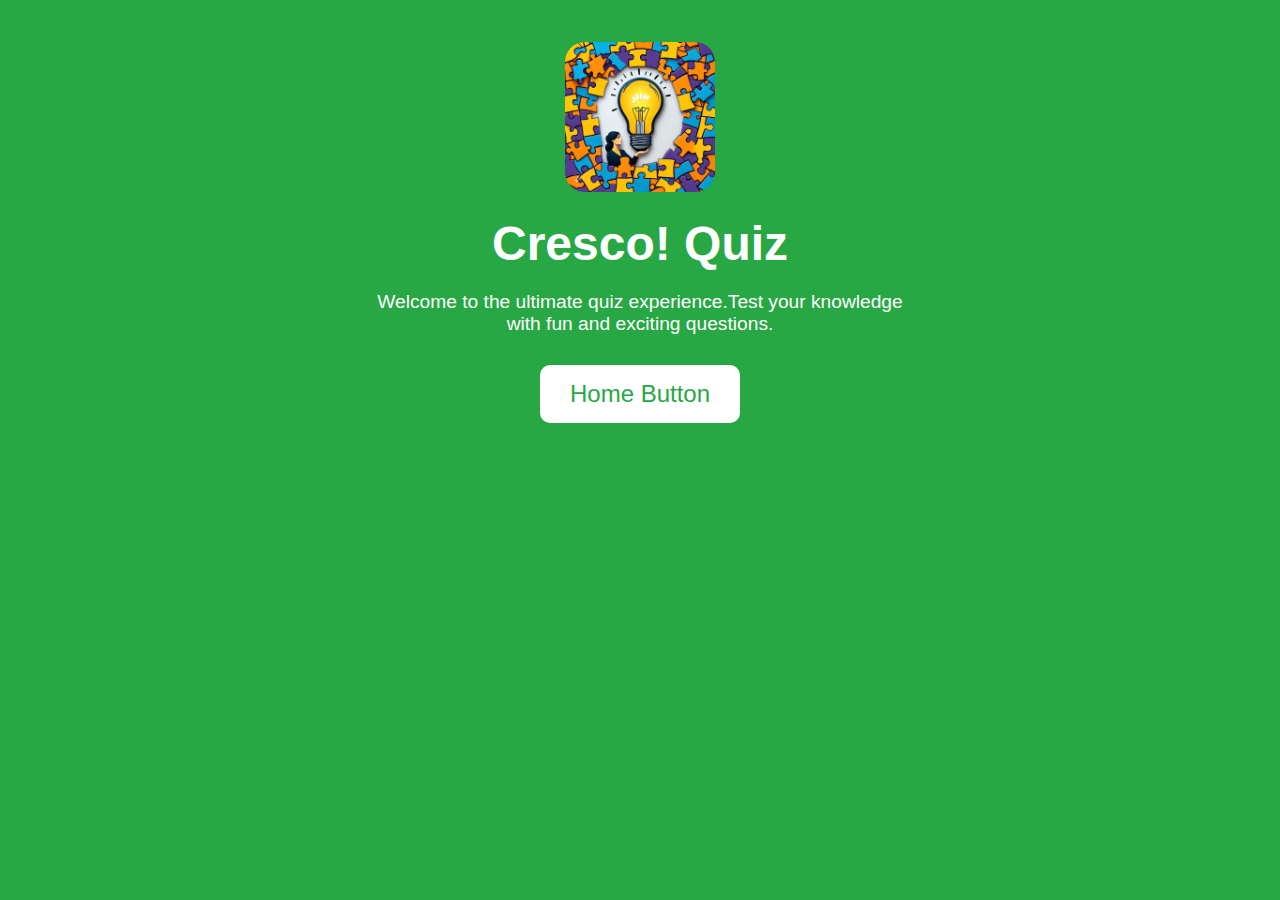
<file: index.html>
<!DOCTYPE html>
<html lang="en">
<head>
  <meta charset="UTF-8">
  <meta name="viewport" content="width=device-width, initial-scale=1.0">
  <title>Cresco! Quiz</title>
  <link rel="stylesheet" href="front.css">
</head>
<body>
  <div class="container">
    <header>
        <img src="cresco.jpg" alt="Quiz Image" class="square-image">
      <h1>Cresco! Quiz</h1>
      <p>Welcome to the ultimate quiz experience.Test your knowledge with fun and exciting questions.</p>
    </header>

    <!-- Button to redirect to another page -->
    <a href="practice.html" class="home-button">Home Button</a>
  </div>
</body>
</html>
</file>
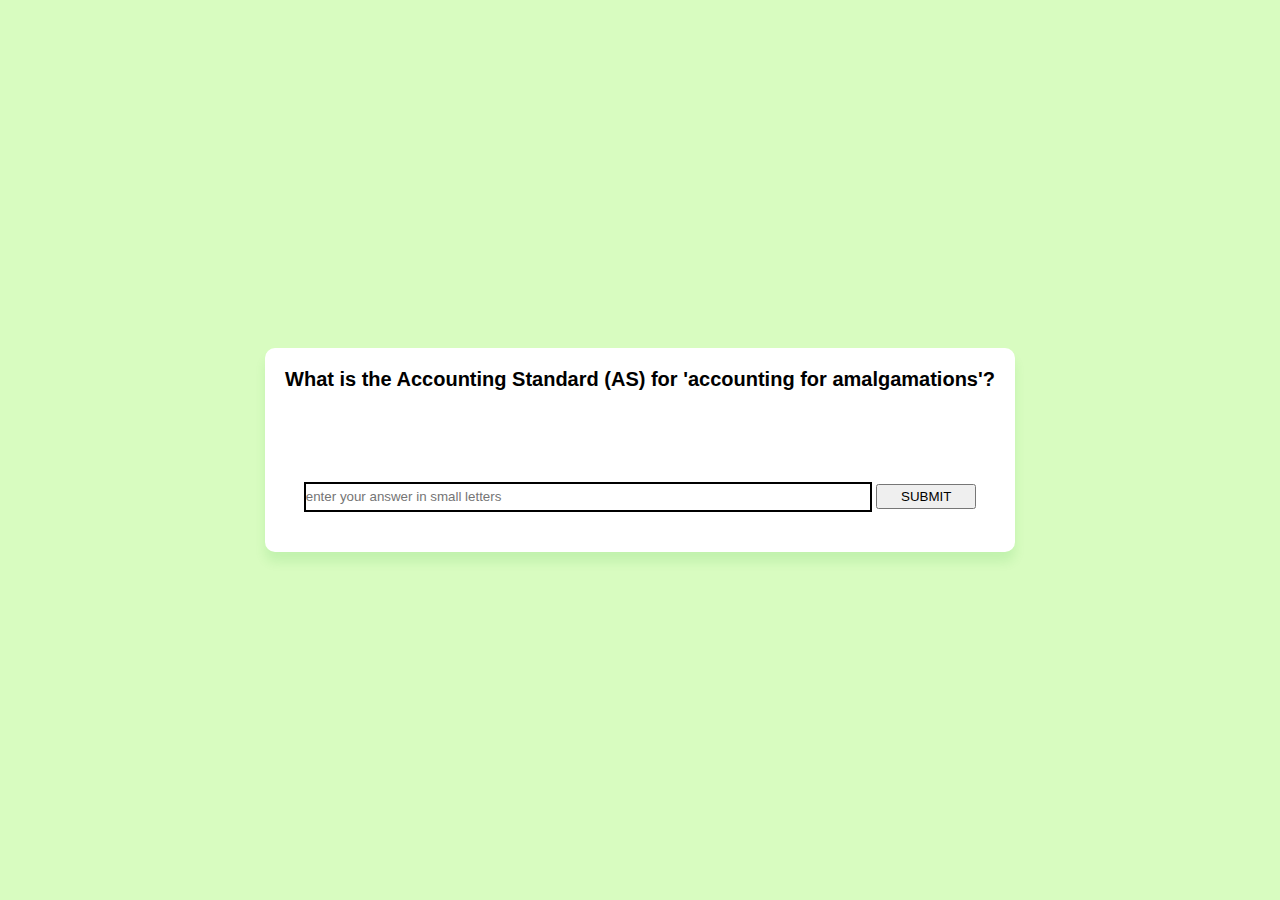
<file: caStandards.html>
<!DOCTYPE html>
<html lang="en">
<head>
  <meta charset="UTF-8">
  <meta name="viewport" content="width=device-width, initial-scale=1.0">
  <title>Quiz Website</title>
  <link rel="stylesheet" href="caStandards.css">
</head>
<body>
  <div class="quiz-container">
    <div class="quiz-box">
      <div id="question" class="question"></div>
      <div class="answerText">

       
        <input type="text" placeholder="enter your answer in small letters" id="answerBox"> 
        
        <button class="ansSubmitButn">SUBMIT</button>

      </div>
      <div id="result" class="result">placeholder</div>
    </div>
  </div>
  <script src="caStandards.js"></script>
</body>
</html>
</file>
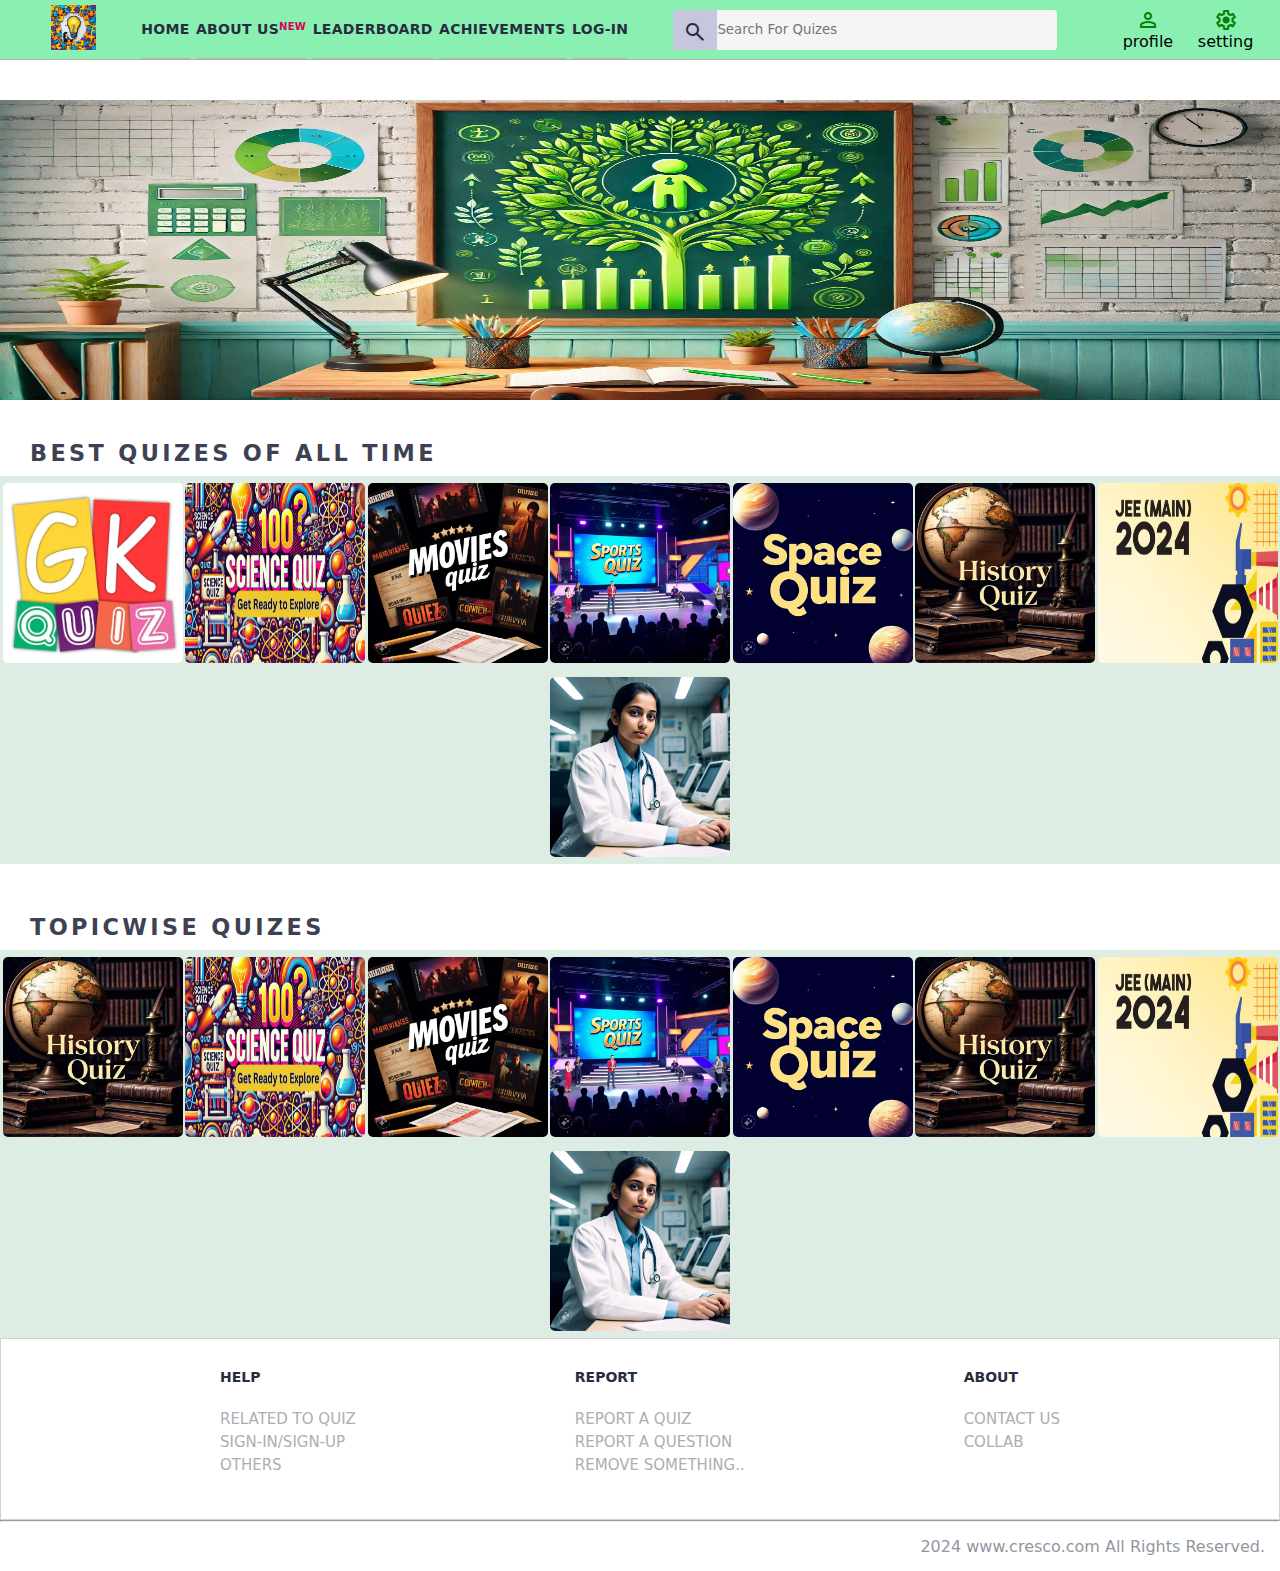
<file: practice.html>
<!DOCTYPE html>
<html lang="en">
    <head>
    <title>CRESCO!</title>
    <link rel="stylesheet" href="practice.css">
    <link rel="stylesheet" href="https://fonts.googleapis.com/css2?family=Material+Symbols+Outlined:opsz,wght,FILL,GRAD@20..48,100..700,0..1,-50..200" />

    <body>
        <header>
            <div class="logo_container">
                <a href="#"><img class="img" src="cresco.jpg" alt="Cresco"></a>
            </div>
            <nav class="nav_bar">
               <a href="frontpage.html">HOME</a> 
               <a href="#">ABOUT US<sup id="su">New</sup></a> 
               <a href="#">LEADERBOARD</a> 
               <a href="#">ACHIEVEMENTS</a> 
               <a href="#">log-in</a>
            </nav>
            
        <div class="search_bar">
            <span class="material-symbols-outlined search_icon">search</span>
            <input class="search_input" placeholder="Search For Quizes">
        </div>
            
        <div class="action_bar">
                <div class="action_container">
                    <span class="material-symbols-outlined action_icon">person</span>
                   <span CLASS="action_name">profile</span>
                </div>
                 <div class="action_container"> 
                    <span class="material-symbols-outlined action_icon"> settings </span>
                    <span CLASS="action_name">setting</span>
                </div>
         </div>
        </header>
        <main>
                <div class="banner_container">
                <img class="banner_image" src="Designer6.jpeg" alt="main banner">
                </div>
    
            <div class="category_hedding">best quizes of all time </div>
                <div class="category_items">
                    <a class="sub_images" href="questions.html"><img src="gk.jpg"></a>
                    <a class="sub_images" href="#"><img src="science1.png"></a>
                    <a class="sub_images" href="#"><img src="movies.jpg"></a>
                    <a class="sub_images" href="#"><img src="sports.jpg"></a>
                    <a class="sub_images" href="#"><img src="space.jpg"></a>
                    <a class="sub_images" href="#"><img src="history.jpg"></a>
                    <a class="sub_images" href="#"><img src="jeemains.jpg"></a>
                    <a class="sub_images" href="#"><img src="neet.jpg"></a>
                </div>
            </div>
            <div class="category_hedding">topicwise quizes </div>
                <div class="category_items">
                    <a class="sub_images" href="page1.html"><img src="history.jpg"></a>
                    <a class="sub_images" href="#"><img src="science1.png"></a>
                    <a class="sub_images" href="#"><img src="movies.jpg"></a>
                    <a class="sub_images" href="#"><img src="sports.jpg"></a>
                    <a class="sub_images" href="#"><img src="space.jpg"></a>
                    <a class="sub_images" href="#"><img src="history.jpg"></a>
                    <a class="sub_images" href="#"><img src="jeemains.jpg"></a>
                    <a class="sub_images" href="#"><img src="neet.jpg"></a>
                </div>
            </div>
                <div class="footer_container">
                    <div class="footer_column">
                        <h3>HELP</h3>
                        <a href="#">RELATED TO QUIZ</a>
                        <a href="#">SIGN-IN/SIGN-UP</a>
                        <a href="#">OTHERS</a>
                    </div>
                    <div class="footer_column">
                        <h3>REPORT</h3>
                        <a href="#">REPORT A QUIZ</a>
                        <a href="#">REPORT A QUESTION</a>
                        <a href="#"> REMOVE SOMETHING..</a>
                    </div>
                    <div class="footer_column">
                        <h3>ABOUT</h3>
                        <a href="#">CONTACT US</a>
                        <a href="#">COLLAB</a>
                    </div>
                </div>
        </main>
        <footer>
            <hr>
            <div class="copyright">
                2024 www.cresco.com All Rights Reserved.
                </div>
        </footer>
       </body>
</html>
</file>
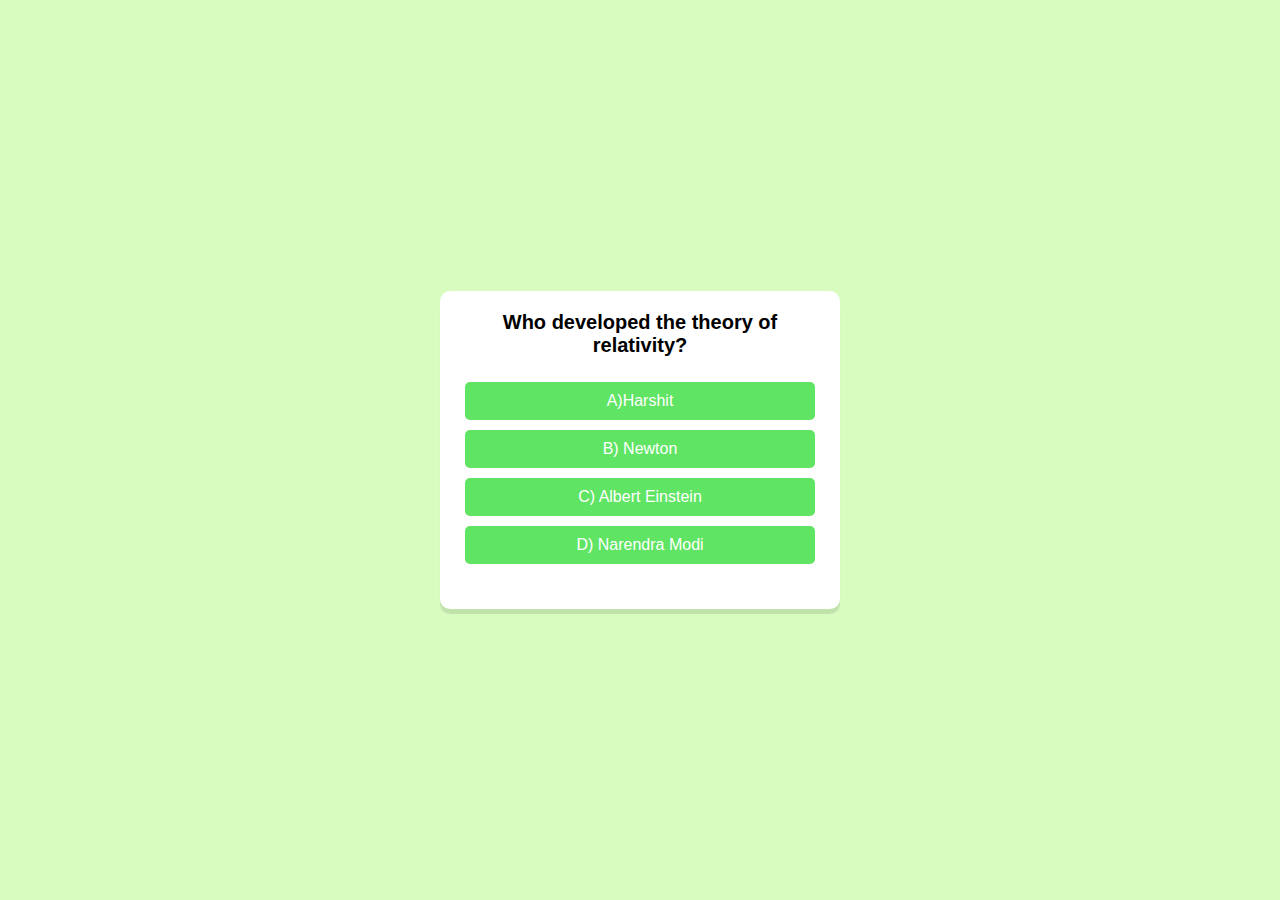
<file: questions.html>
<!DOCTYPE html>
<html lang="en">
<head>
  <meta charset="UTF-8">
  <meta name="viewport" content="width=device-width, initial-scale=1.0">
  <title>Quiz Website</title>
  <link rel="stylesheet" href="questions.css">
</head>
<body>
  <div class="quiz-container">
    <div class="quiz-box">
      <div id="question" class="question">who devloped the theory of relativity?</div>
      <div class="options">
        <button class="option" onclick="checkAnswer('a')">A) Harshit</button>
        <button class="option" onclick="checkAnswer('b')">B) issac newton</button>
        <button class="option" onclick="checkAnswer('c')">C) albert eienstein</button>
        <button class="option" onclick="checkAnswer('d')">D) narendra modi</button>
      </div>
      <div id="result" class="result"></div>
    </div>
  </div>
  <script src="questions.js"></script>
</body>
</html>
</file>
<file: caStandards.css>
* {
  margin: 0;
  padding: 0;
  box-sizing: border-box;
}

body {
  background-color: rgb(216, 252, 192);
  font-family: Arial, sans-serif;
  display: flex;
  justify-content: center;
  align-items: center;
  height: 100vh;
}

.quiz-container {
  display: flex;
  justify-content: center;
  align-items: center;
  height: 100%;
  width: 100%;
}

.quiz-box {
  min-width: 100px;
  min-height: 200px;
  background-color: white;
  padding: 20px;
  border-radius: 10px;
  box-shadow: 0 10px 11px rgba(0, 153, 15, 0.1);
  text-align: center;
 
}
#answerBox{
  margin-top: 10%;
  height: 30px;
  width: 80%;
  border: 2px solid black;
}

.quiz-box:hover { 
  border-width: 19px;
  border-color: #06c106;
  
}

.question {
  font-weight: 500;
  font-size: 20px;
  margin-bottom: 20px;
  font-weight: bold;
}


.option:hover {
 
  background-color: #24a42a;
}

.result {
  margin-top: 20px;
  font-size: 18px;
  font-weight: bold;
}
.ansSubmitButn{
  
  margin-top: 25px;
  height: 25px;
  width:100px;
  text-align: center;
  
}
.ansSubmitButn:hover {
   background-color:  #66c16b;
}
</file>
<file: practice.css>
*{
   margin:0px;
   padding: 0px;
   font-family: Assistant,system-ui, -apple-system, BlinkMacSystemFont, 'Segoe UI', Roboto, Oxygen, Ubuntu, Cantarell, 'Open Sans', 'Helvetica Neue', sans-serif;
   box-sizing: border-box;
}
header{
    display: flex;
    background-color: #89f0b2;
    height:60px;
    justify-content: space-between;
    align-items: center;
    border-bottom: 1px solid #b2b2b4;
}
.img{
    height:45px;
}
.logo_container{
    margin-left: 4%;
}
.action_bar{
    margin-right: 4%;
}
.nav_bar{
    display: flex;
    min-width: 500px;
    justify-content: space-evenly;
    align-items: center;

}
.nav_bar a {
    display: flex;
    font-size: 14px;
    letter-spacing: .3px;
    color: #282c3f;
    font-weight: 700;
    text-transform: uppercase;
    text-decoration: none;
    padding: 21px 0;
    border-bottom: .5px solid #b2b2b4;
}
.nav_bar a:hover{
border-bottom: 2px solid #000000;

}
#su {
    color: #d2045a;
    font-size: 10px;
}
.material-symbols-outlined {
  font-variation-settings:
  'FILL' 0,
  'wght' 400,
  'GRAD' 0,
  'opsz' 24
}
.search_bar{
    height: 40px;
    min-width: 200px;
    width: 30%;
    display: flex;
    align-items: center;
    background-color: #f5f5f6;
    border-radius: 4px 4px 4px 4px;

}
.search_icon{
    height:20px;
    box-sizing: content-box;
    padding:10px;
    background-color: #bfbfd8df;
    color:#282c3f;
    font-weight: 300;
    border-radius: 4px 0px 0px 4px;
}
.search_input{
    color: #696e79;
    background-color: #f5f5f6;
    flex-grow: 1;
    height:40px;
    border:0;
    border-radius: 0px 4px 4px 0px;
    /* (important hai ye dhyaan rakho) left top, right top, right bottom, left botom (yaha kiye hai ye syntex yaad rakho yrr)🥴*/ 
}
.action_bar{
    margin:2px;
    display: flex;
    min-width: 180px;
   justify-content: space-evenly; 

}
.action_icon{
    color:rgb(4, 129, 4);
}
.action_container {
    display: flex;
    flex-direction: column;
    align-items: center;
    
}
.banner_container{
    margin: 40px 0px;
    height: 290px;
    display: flex;
}
/* banner waale kaam yaha se start*/
.banner_container img{
    min-width:100%;
    height: 300px;
}
.category_hedding{
    text-transform: uppercase;
    color:#3e4152;
    letter-spacing: .15em;
    font-size: 1.4em;
    margin: 50px 0 10px 30px;
    max-height: 5em;
    font-weight: 700;

}
.category_items{
    display: flex;
    flex-wrap: wrap;
    justify-content: space-evenly;
    background-color:#deede4;
}
.category_items img {
    width:180px;
}
.sub_images img{
    min-width: 140px;
    height: 180px;
    margin:7px 0px;
    display: flex;
    border-radius: 5px;
}
.sub_images img:hover{
    border-radius: 30px;
}
.footer_container {
    padding: 30px 0px 40px 0px;
    background:white;
    border: .1px solid rgb(212, 208, 208);
    display:flex;
    justify-content: space-evenly;
}
.footer_column{
    display:flex;
    flex-direction:column;
}
.footer_column h3{
    color:#282c3f;
    font-size: 14px;
    margin-bottom: 25px;
}
.footer_column a{
    color:#acaeb3;
    font-size: 15px;
    text-decoration:none;
    padding-bottom: 5px;
}
.footer_column a:hover{
    color:#89f0b2;
    font-weight: 400;
}
.copyright{
     color:#94969f;
     text-align: end;
     padding:15px;
}
</file>
<file: questions.css>
* {
    margin: 0;
    padding: 0;
    box-sizing: border-box;
  }
  
  body {
    background-color: rgb(216, 252, 192);
    font-family: Arial, sans-serif;
    display: flex;
    justify-content: center;
    align-items: center;
    height: 100vh;
  }
  
  .quiz-container {
    display: flex;
    justify-content: center;
    align-items: center;
    height: 100%;
    width: 100%;
  }

  .quiz-box {
    background-color: white;
    padding: 20px;
    border-radius: 10px;
    box-shadow: 0 5px 1px rgba(0, 0, 0, 0.1);
    text-align: center;
    width: 400px;
  }
  .quiz-box:hover { 
    border-width: 19px;
    border-color: #06c106;
    border-radius: 50px;
    
  }
  
  .question {
    font-weight: 500;
    font-size: 20px;
    margin-bottom: 20px;
    font-weight: bold;
  }
  
  .options {
    display: flex;
    flex-direction: column;
  }
  
  .option {
    background-color: #5fe464;
    color: white;
    border: none;
    padding: 10px;
    margin: 5px;
    border-radius: 5px;
    cursor: pointer;
    font-size: 16px;
    transition: #5fe464  0.4s ease-in-out;
  }
  
  .option:hover {
    border-radius: 10px;
    background-color: #24a42a;
  }
  
  .result {
    margin-top: 20px;
    font-size: 18px;
    font-weight: bold;
  }
</file>
<file: front.css>
/* General Reset and Layout */
* {
    margin: 0;
    padding: 0;
    box-sizing: border-box;
  }
  
  /* Body styles */
  body {
    font-family: 'Arial', sans-serif;
    background-color: #28a745; 
    color: white;
    height: 100vh;
    display: flex;
    justify-content: center;
    align-items: center;
  }
  
  /* Container for content */
  .container {
    text-align: center;
    padding: 20px;
    max-width: 600px;
    width: 100%;
  }
  
  /* Header styling */
  header h1 {
    font-size: 3rem;
    margin-bottom: 20px;
  }
  
  header p {
    font-size: 1.2rem;
    margin-bottom: 30px;
  }
  
  /* Square Image Styling */
  .square-image {
    width: 150px;   
    height: 150px;  
    object-fit: cover; 
    margin: 20px 0;
    border-radius: 10px;
  }
  
  /* Button Styling */
  .home-button {
    background-color: #ffffff;
    color: #28a745;
    padding: 15px 30px;
    font-size: 1.5rem;
    text-decoration: none;
    border-radius: 10px;
    display: inline-block;
    transition: background-color 0.3s ease, color 0.3s ease;
  }
  
  .home-button:hover {
    background-color: #9cd2ed;
    color: white;
  }
.square-image{
    height: 150px;
    width: 150ppx;
    border-radius: 20px;
  }
    body{
        margin: 0%;
        padding: 2px;
        height: auto;
        width: auto;
        background-attachment: scroll;
        flex-wrap: wrap;
    }
</file>
